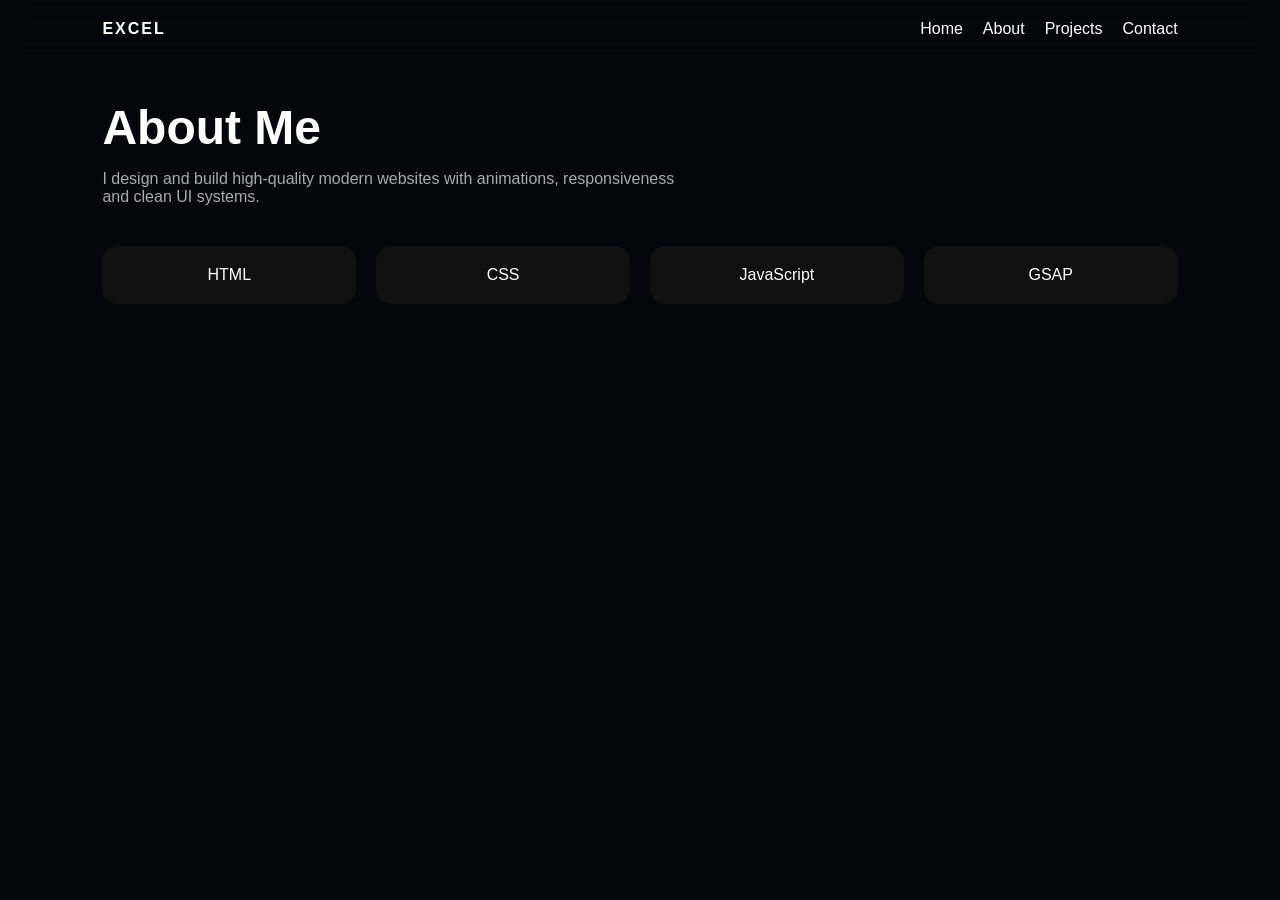
<file: about.html>
<!DOCTYPE html>
<html>

<head>
    <title>About</title>
    <link rel="stylesheet" href="global.css">
    <link rel="stylesheet" href="about/about.css">
</head>

<body>

    <header>
        <nav></nav>
    </header>

    <section class="about">
        <h1>About Me</h1>
        <p>I design and build high-quality modern websites with animations, responsiveness and clean UI systems.</p>

        <div class="skills">
            <div class="card">HTML</div>
            <div class="card">CSS</div>
            <div class="card">JavaScript</div>
            <div class="card">GSAP</div>
        </div>
    </section>

    <script src="components/navbar.js"></script>
    <script src="about/about.js"></script>
</body>

</html>
</file>
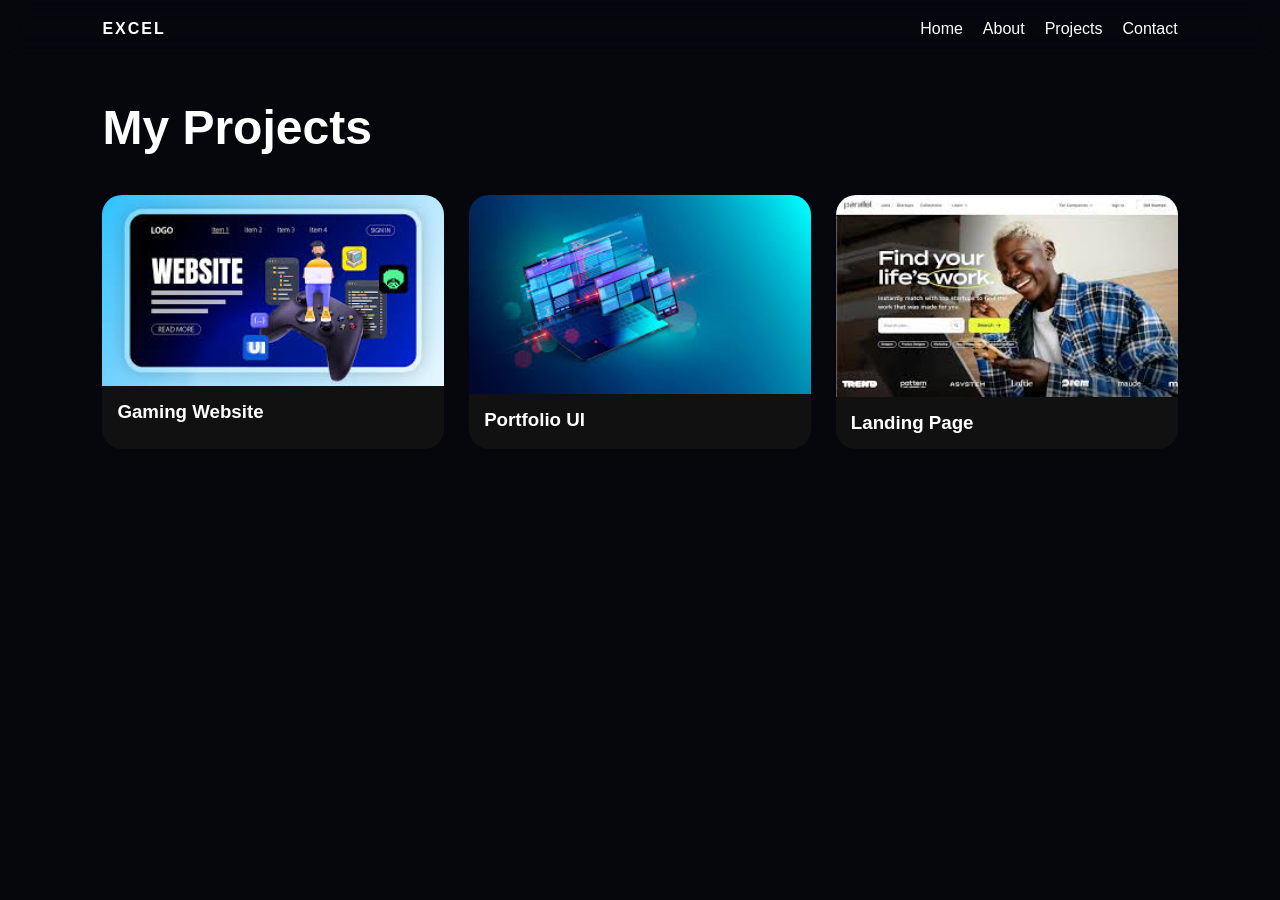
<file: projects.html>
<!DOCTYPE html>
<html>

<head>
    <title>Projects</title>
    <link rel="stylesheet" href="global.css">
    <link rel="stylesheet" href="projects/projects.css">
</head>

<body>

    <header>
        <nav></nav>
    </header>

    <section class="projects">
        <h1>My Projects</h1>

        <div class="grid">

            <div class="card">
                <img src="assets/images/download.jfif">
                <h3>Gaming Website</h3>
            </div>

            <div class="card">
                <img src="assets/images/download (1).jfif">
                <h3>Portfolio UI</h3>
            </div>

            <div class="card">
                <img src="assets/images/download (2).jfif">
                <h3>Landing Page</h3>
            </div>

        </div>

    </section>

    <script src="components/navbar.js"></script>
    <script src="projects/projects.js"></script>
</body>

</html>
</file>
<file: global.css>
* {
    margin: 0;
    padding: 0;
    box-sizing: border-box;
    font-family: 'Poppins', sans-serif;
}

body {
    background: #05070d;
    color: white;
    overflow-x: hidden;
}

a {
    text-decoration: none;
    color: white
}

section {
    padding: 100px 8%;
}


nav {
    display: flex;
    justify-content: space-between;
    align-items: center;
    padding: 20px 8%;
    backdrop-filter: blur(15px);
    position: fixed;
    width: 100%;
    top: 0;
    left: 0;
    z-index: 1000;
}

.logo {
    font-weight: 700;
    letter-spacing: 2px;
}

.nav-links {
    display: flex;
    gap: 20px;
}

.nav-links a {
    color: white;
    transition: 0.3s;
}

.nav-links a:hover {
    color: #00aaff;
}

.menu-toggle {
    display: none;
    cursor: pointer;
    font-size: 24px;
}

/* MOBILE FIX */
@media(max-width:900px) {

    .nav-links {
        position: absolute;
        top: 70px;
        right: 0;
        background: #111;
        flex-direction: column;
        width: 200px;
        padding: 20px;
        display: none;
        border-left: 2px solid #00aaff;
    }

    .nav-links.active {
        display: flex;
    }

    .menu-toggle {
        display: block;
    }
}


/* smooth page feel */
html {
    scroll-behavior: smooth;
}

/* glow background */
.glow {
    position: fixed;
    width: 500px;
    height: 500px;
    background: #00aaff;
    filter: blur(140px);
    opacity: 0.2;
    z-index: -1;
    top: -100px;
    right: -100px;
}
</file>
<file: about/about.css>
.about h1 {
    font-size: 3rem;
}

.about p {
    color: #aaa;
    margin-top: 15px;
    max-width: 600px;
}

.skills {
    margin-top: 40px;
    display: grid;
    grid-template-columns: repeat(auto-fit, minmax(150px, 1fr));
    gap: 20px;
}

.card {
    background: #111;
    padding: 20px;
    border-radius: 15px;
    text-align: center;
    transition: 0.3s;
}

.card:hover {
    background: #00aaff;
    transform: translateY(-10px);
}
</file>
<file: projects/projects.css>
.projects h1 {
    font-size: 3rem;
}

.grid {
    display: grid;
    grid-template-columns: repeat(auto-fit, minmax(220px, 1fr));
    gap: 25px;
    margin-top: 40px;
}

.card {
    background: #111;
    border-radius: 20px;
    overflow: hidden;
    transition: 0.4s;
}

.card img {
    width: 100%;
    display: block;
}

.card h3 {
    padding: 15px;
}

.card:hover {
    transform: translateY(-10px);
    box-shadow: 0 0 25px #00aaff;
}
</file>
